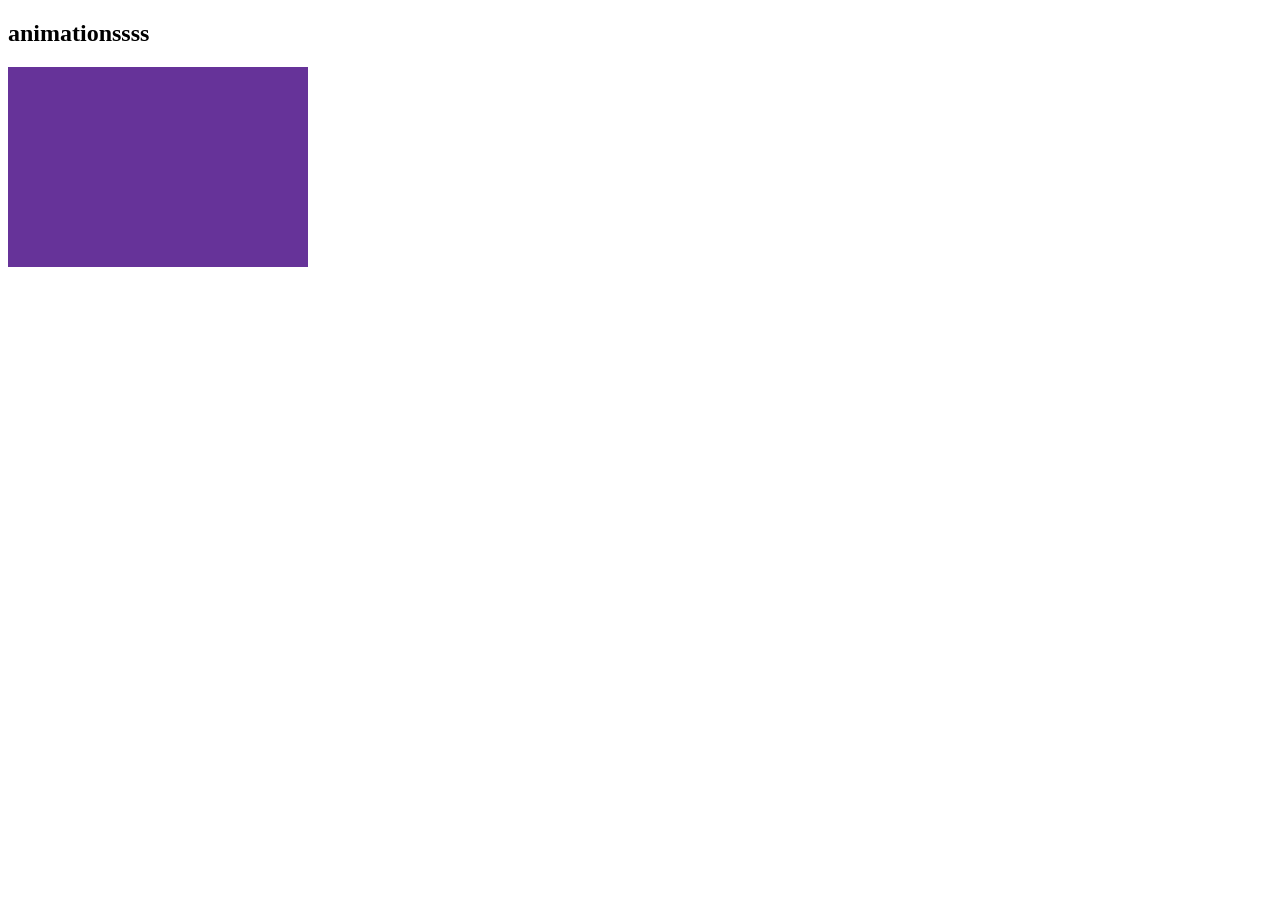
<file: Lect9/index.html>
<!DOCTYPE html>
<html lang="en">
<head>
    <meta charset="UTF-8">
    <meta name="viewport" content="width=device-width, initial-scale=1.0">
    <title>Document</title>
    <style>
        div{
            background-color: rebeccapurple;
            height: 200px;
            width: 300px;
            animation-name: any;
            animation-duration: 3s;
            animation-iteration-count: infinite;
           /* animation-delay: 3s; */
           /* animation-direction: alternate; */
           /* animation-play-state: paused; */
          
            /* transition: 3s; */
        }
        /* div:hover{
            animation-play-state: running;
       

        } */
        @keyframes any {
            0%{
                background-color: red;
                height: 400px;
                width: 400px;
                border-radius: 40px;
            }
            25%{
                background-color: gold;
                height: 100vh;
                width: 50vw;
            }
            50%{
                background-color: aquamarine;
                height: 10px;
                width: 40px;
            }
            100%{
                background-color: aliceblue;
                height: 100vh;
                width: 100vw;
                border-radius: 50%;
            }
            
        }
        /* div:hover{
            background-color: greenyellow;
        } */
    </style>
</head>
<body>
    <h2>animationssss</h2>
    <div>

    </div>
</body>
</html>
</file>
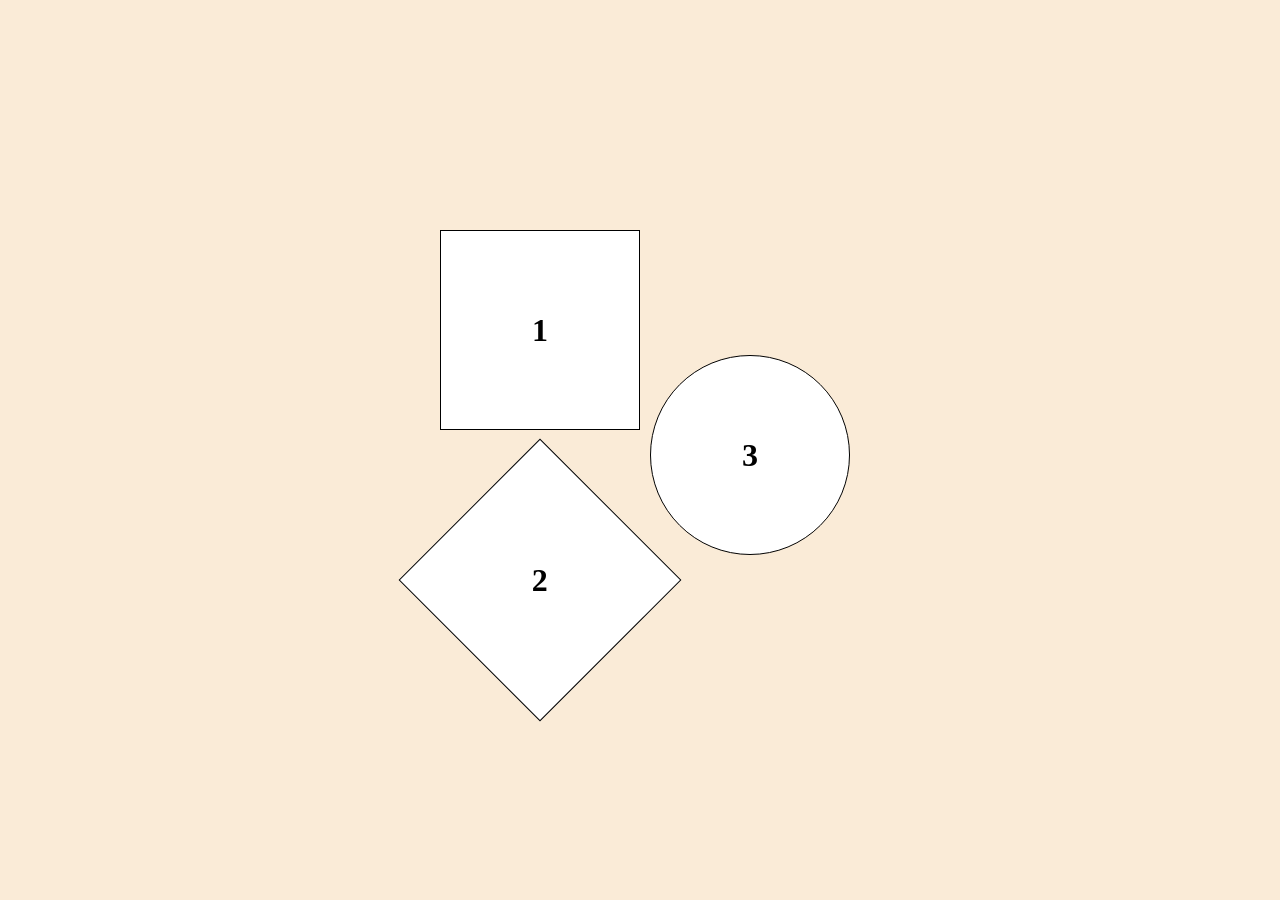
<file: ShapeGame/index.html>
<!DOCTYPE html>
<html lang="en">
<head>
    <meta charset="UTF-8">
    <meta name="viewport" content="width=device-width, initial-scale=1.0">
    <title>Shape Game</title>
</head>
   <link rel="stylesheet" href="style.css">
<body>
    <div id="main">
        <div id="box">
            <div id="square" class="shape"><h1>1</h1></div>
            <div id="diamond" class="shape"><h1>2</h1></div>
        </div>
       <div id="circle" class="shape"><h1>3</h1></div>
    </div>
</body>
</html>
</file>
<file: ShapeGame/style.css>
*{
    margin: 0%;
    padding: 0%;
    box-sizing: border-box;
}

html,body{
    height: 100%;
    width: 100%;
    background-color:antiquewhite
}

#main{
    height: 100%;
    width: 100%;
    display: flex;
    align-items: center;
    justify-content: center;
}

.shape{
    height: 200px;
    width: 200px;
    border: 1px solid;
    margin-top: 10px;
    margin-left: 10px;
    display: flex;
    align-items: center;
    justify-content: center;
}

#square{
    background-color: white;
}


#circle{
    background-color: white;
    border-radius: 50%;
}

#diamond{
    background-color: white;
    rotate: 45deg;
    margin-top: 50px;
}

#square:hover{
    background-color: palegreen;
}

#diamond:hover{
    background-color: pink;
}

#circle:hover{
    background-color: gray;
}

#diamond h1{
    rotate: -45deg;
}
</file>
